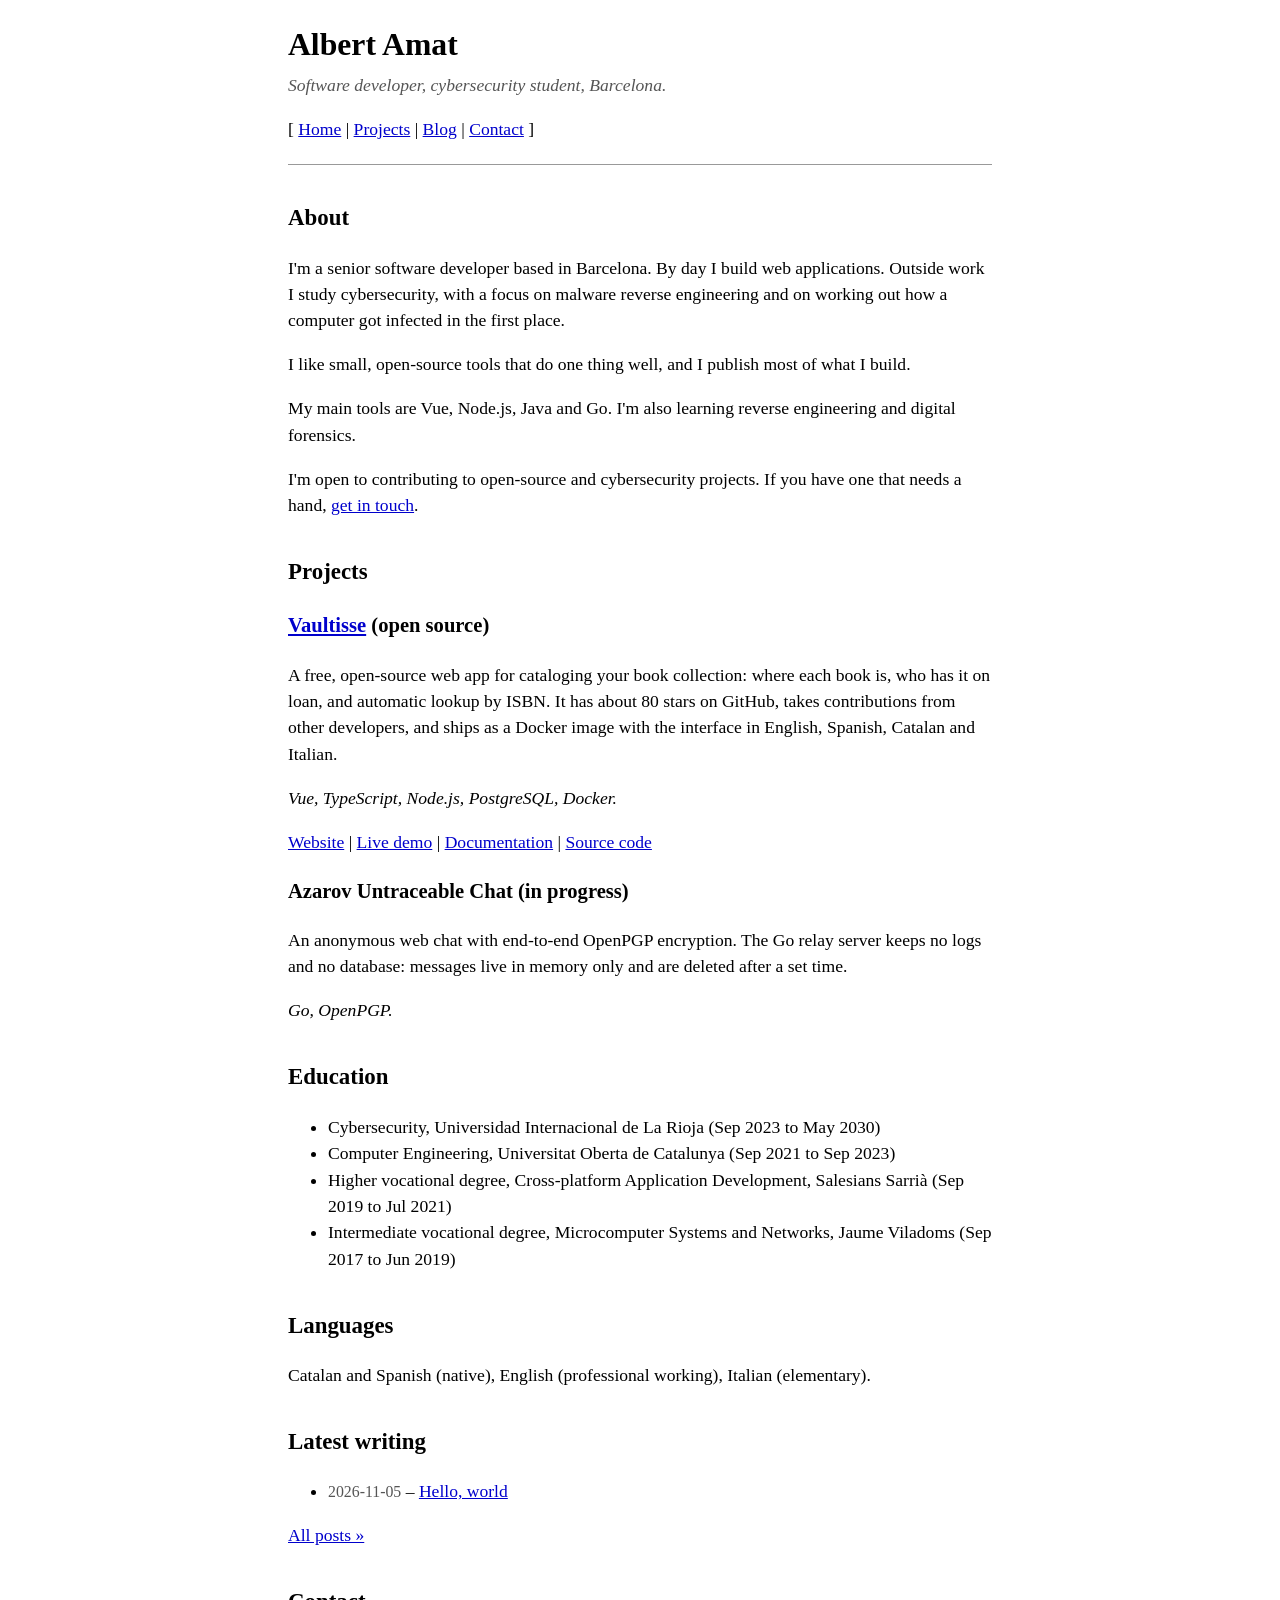
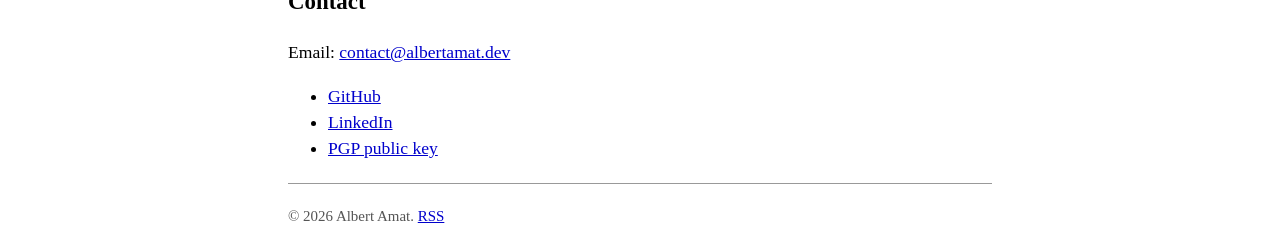
<file: index.html>
<!DOCTYPE html>
<html lang="en">
<head>
<meta charset="utf-8">
<meta name="viewport" content="width=device-width, initial-scale=1">
<meta name="color-scheme" content="light dark">
<title>Albert Amat</title>
<meta name="description" content="Albert Amat is a senior software developer and cybersecurity student. Projects, writing and contact details.">
<link rel="icon" href="favicon.svg" type="image/svg+xml">
<link rel="alternate" type="application/rss+xml" title="Albert Amat" href="rss.xml">
<link rel="canonical" href="https://albertamat.dev/">
<meta property="og:type" content="website">
<meta property="og:site_name" content="Albert Amat">
<meta property="og:title" content="Albert Amat">
<meta property="og:description" content="Albert Amat is a senior software developer and cybersecurity student. Projects, writing and contact details.">
<meta property="og:url" content="https://albertamat.dev/">
<meta name="twitter:card" content="summary">
<link rel="stylesheet" href="style.css">
</head>
<body>

<h1>Albert Amat</h1>
<p class="tagline">Software developer, cybersecurity student, Barcelona.</p>

<p class="nav">[ <a href="index.html">Home</a> | <a href="#projects">Projects</a> | <a href="blog.html">Blog</a> | <a href="#contact">Contact</a> ]</p>
<hr>

<h2>About</h2>
<p>I'm a senior software developer based in Barcelona. By day I build web applications. Outside work I study cybersecurity, with a focus on malware reverse engineering and on working out how a computer got infected in the first place.</p>
<p>I like small, open-source tools that do one thing well, and I publish most of what I build.</p>
<p>My main tools are Vue, Node.js, Java and Go. I'm also learning reverse engineering and digital forensics.</p>
<p>I'm open to contributing to open-source and cybersecurity projects. If you have one that needs a hand, <a href="#contact">get in touch</a>.</p>

<h2 id="projects">Projects</h2>

<h3><a href="https://github.com/AlbertAmat/vaultisse">Vaultisse</a> (open source)</h3>
<p>A free, open-source web app for cataloging your book collection: where each book is, who has it on loan, and automatic lookup by ISBN. It has about 80 stars on GitHub, takes contributions from other developers, and ships as a Docker image with the interface in English, Spanish, Catalan and Italian.</p>
<p><i>Vue, TypeScript, Node.js, PostgreSQL, Docker.</i></p>
<p>
<a href="https://vaultisse.com">Website</a> |
<a href="https://demo.vaultisse.com">Live demo</a> |
<a href="https://docs.vaultisse.com">Documentation</a> |
<a href="https://github.com/AlbertAmat/vaultisse">Source code</a>
</p>

<h3>Azarov Untraceable Chat (in progress)</h3>
<p>An anonymous web chat with end-to-end OpenPGP encryption. The Go relay server keeps no logs and no database: messages live in memory only and are deleted after a set time.</p>
<p><i>Go, OpenPGP.</i></p>

<h2>Education</h2>
<ul>
  <li>Cybersecurity, Universidad Internacional de La Rioja (Sep 2023 to May 2030)</li>
  <li>Computer Engineering, Universitat Oberta de Catalunya (Sep 2021 to Sep 2023)</li>
  <li>Higher vocational degree, Cross-platform Application Development, Salesians Sarri&agrave; (Sep 2019 to Jul 2021)</li>
  <li>Intermediate vocational degree, Microcomputer Systems and Networks, Jaume Viladoms (Sep 2017 to Jun 2019)</li>
</ul>

<h2>Languages</h2>
<p>Catalan and Spanish (native), English (professional working), Italian (elementary).</p>

<h2>Latest writing</h2>
<ul>
  <li><span class="date">2026-11-05</span> &ndash; <a href="posts/hello-world.html">Hello, world</a></li>
</ul>
<p><a href="blog.html">All posts &raquo;</a></p>

<h2 id="contact">Contact</h2>
<p>Email: <a href="mailto:contact@albertamat.dev">contact@albertamat.dev</a></p>
<ul>
  <li><a href="https://github.com/AlbertAmat">GitHub</a></li>
  <li><a href="https://www.linkedin.com/in/albert-amat-27b937349">LinkedIn</a></li>
  <li><a href="albert-amat.asc">PGP public key</a></li>
</ul>

<hr>
<p class="footer">&copy; 2026 Albert Amat. <a href="rss.xml">RSS</a></p>

</body>
</html>
</file>
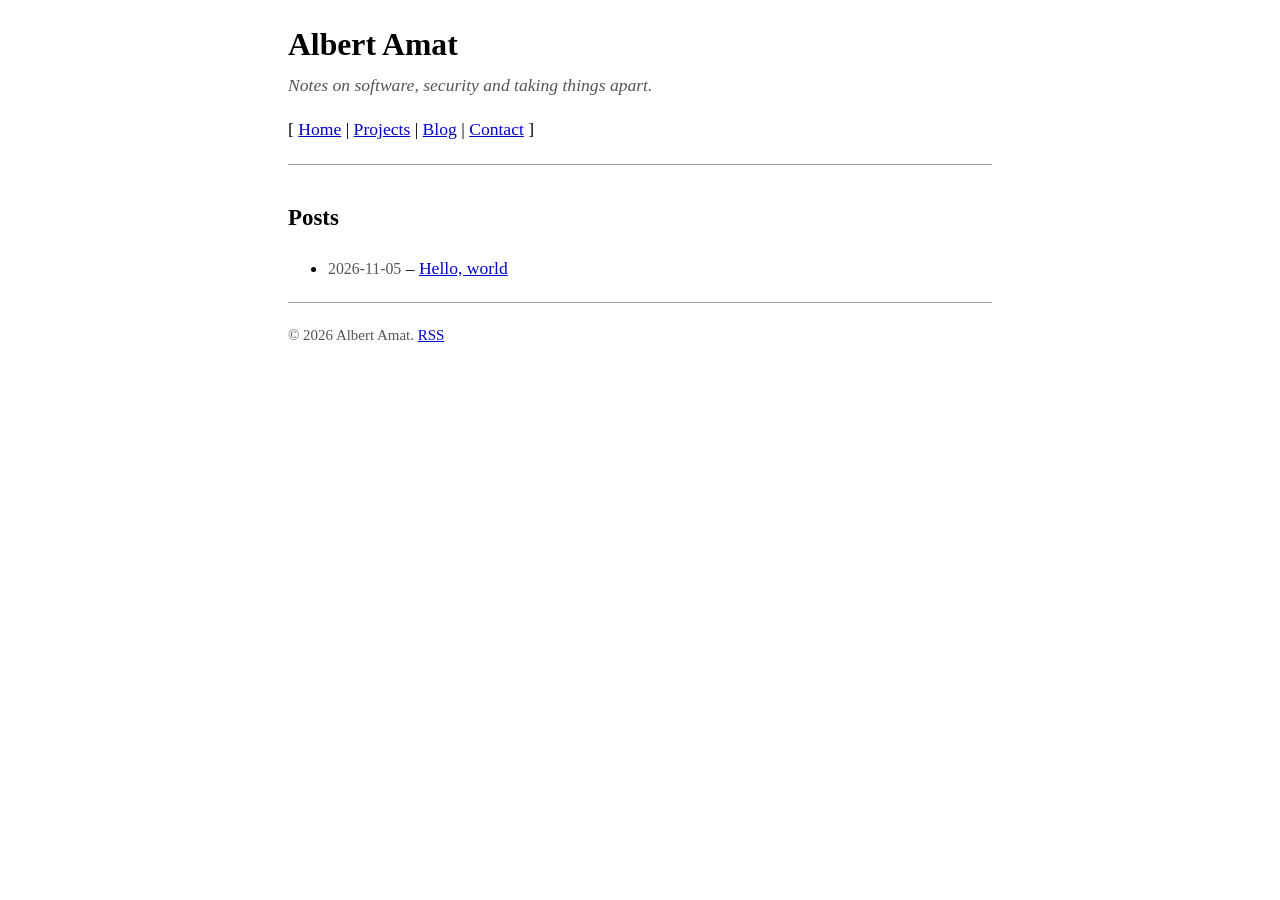
<file: blog.html>
<!DOCTYPE html>
<html lang="en">
<head>
<meta charset="utf-8">
<meta name="viewport" content="width=device-width, initial-scale=1">
<meta name="color-scheme" content="light dark">
<title>Blog - Albert Amat</title>
<meta name="description" content="Notes by Albert Amat on software, security and reverse engineering.">
<link rel="icon" href="favicon.svg" type="image/svg+xml">
<link rel="alternate" type="application/rss+xml" title="Albert Amat" href="rss.xml">
<link rel="canonical" href="https://albertamat.dev/blog.html">
<meta property="og:type" content="website">
<meta property="og:site_name" content="Albert Amat">
<meta property="og:title" content="Blog - Albert Amat">
<meta property="og:description" content="Notes by Albert Amat on software, security and reverse engineering.">
<meta property="og:url" content="https://albertamat.dev/blog.html">
<meta name="twitter:card" content="summary">
<link rel="stylesheet" href="style.css">
</head>
<body>

<h1>Albert Amat</h1>
<p class="tagline">Notes on software, security and taking things apart.</p>

<p class="nav">[ <a href="index.html">Home</a> | <a href="index.html#projects">Projects</a> | <a href="blog.html">Blog</a> | <a href="index.html#contact">Contact</a> ]</p>
<hr>

<h2>Posts</h2>
<ul>
  <li><span class="date">2026-11-05</span> &ndash; <a href="posts/hello-world.html">Hello, world</a></li>
</ul>

<hr>
<p class="footer">&copy; 2026 Albert Amat. <a href="rss.xml">RSS</a></p>

</body>
</html>
</file>
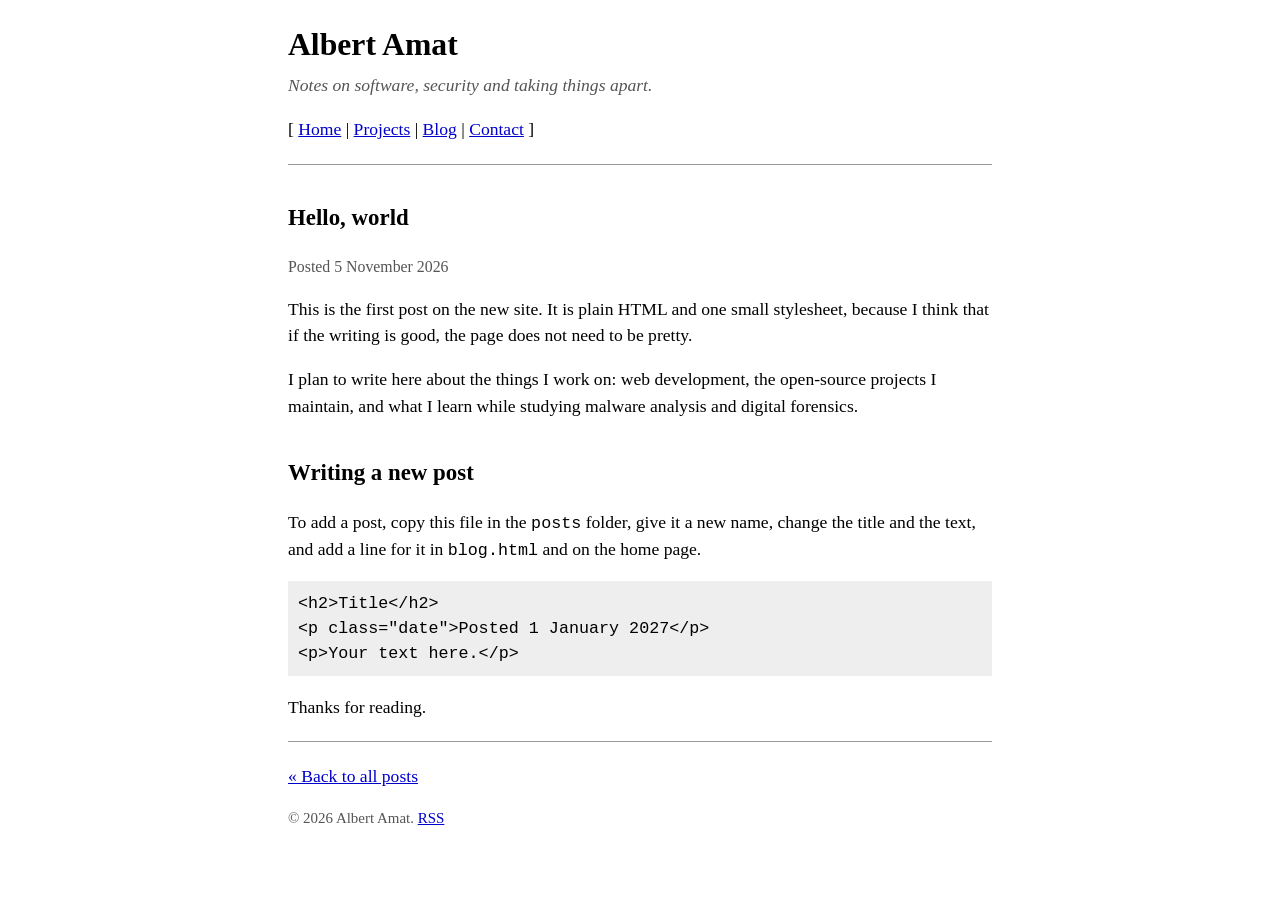
<file: posts/hello-world.html>
<!DOCTYPE html>
<html lang="en">
<head>
<meta charset="utf-8">
<meta name="viewport" content="width=device-width, initial-scale=1">
<meta name="color-scheme" content="light dark">
<title>Hello, world - Albert Amat</title>
<meta name="description" content="The first post on the new site: plain HTML and one small stylesheet.">
<link rel="icon" href="../favicon.svg" type="image/svg+xml">
<link rel="alternate" type="application/rss+xml" title="Albert Amat" href="../rss.xml">
<link rel="canonical" href="https://albertamat.dev/posts/hello-world.html">
<meta property="og:type" content="article">
<meta property="og:site_name" content="Albert Amat">
<meta property="og:title" content="Hello, world - Albert Amat">
<meta property="og:description" content="The first post on the new site: plain HTML and one small stylesheet.">
<meta property="og:url" content="https://albertamat.dev/posts/hello-world.html">
<meta name="twitter:card" content="summary">
<link rel="stylesheet" href="../style.css">
</head>
<body>

<h1>Albert Amat</h1>
<p class="tagline">Notes on software, security and taking things apart.</p>

<p class="nav">[ <a href="../index.html">Home</a> | <a href="../index.html#projects">Projects</a> | <a href="../blog.html">Blog</a> | <a href="../index.html#contact">Contact</a> ]</p>
<hr>

<h2>Hello, world</h2>
<p class="date">Posted 5 November 2026</p>

<p>This is the first post on the new site. It is plain HTML and one small stylesheet, because I think that if the writing is good, the page does not need to be pretty.</p>

<p>I plan to write here about the things I work on: web development, the open-source projects I maintain, and what I learn while studying malware analysis and digital forensics.</p>

<h2>Writing a new post</h2>
<p>To add a post, copy this file in the <code>posts</code> folder, give it a new name, change the title and the text, and add a line for it in <code>blog.html</code> and on the home page.</p>

<pre>&lt;h2&gt;Title&lt;/h2&gt;
&lt;p class="date"&gt;Posted 1 January 2027&lt;/p&gt;
&lt;p&gt;Your text here.&lt;/p&gt;</pre>

<p>Thanks for reading.</p>

<hr>
<p><a href="../blog.html">&laquo; Back to all posts</a></p>
<p class="footer">&copy; 2026 Albert Amat. <a href="../rss.xml">RSS</a></p>

</body>
</html>
</file>
<file: style.css>
/* Minimal, circa-2000 stylesheet. Default browser look, just a bit more readable. */
body {
  font-family: Georgia, "Times New Roman", Times, serif;
  font-size: 1.1em;
  line-height: 1.5;
  color: #000;
  background: #fff;
  max-width: 40em;
  margin: 1em auto;
  padding: 0 1em;
}
a:link    { color: #0000cc; }
a:visited { color: #551a8b; }
a:hover   { color: #cc0000; }
h1, h2, h3 { font-family: Georgia, "Times New Roman", Times, serif; }
h1 { font-size: 1.8em; margin-bottom: 0; }
h2 { font-size: 1.3em; margin-top: 1.6em; }
hr { border: 0; border-top: 1px solid #999; margin: 1.2em 0; }
pre, code { font-family: "Courier New", Courier, monospace; font-size: 0.95em; }
pre { background: #eee; padding: 0.6em; overflow-x: auto; }
blockquote { margin-left: 1.5em; padding-left: 1em; border-left: 3px solid #ccc; }
img { max-width: 100%; }

.tagline { margin-top: 0.2em; color: #555; font-style: italic; }
.nav     { margin: 0.8em 0; }
.date    { color: #555; font-size: 0.9em; }
.footer  { color: #555; font-size: 0.85em; }

/* Dark mode: follows the visitor's system setting. */
@media (prefers-color-scheme: dark) {
  body { color: #ddd; background: #111; }
  a:link    { color: #7aa7ff; }
  a:visited { color: #b79cff; }
  a:hover   { color: #ff8a8a; }
  hr { border-top-color: #555; }
  pre { background: #222; }
  blockquote { border-left-color: #555; }
  .tagline, .date, .footer { color: #aaa; }
}
</file>
